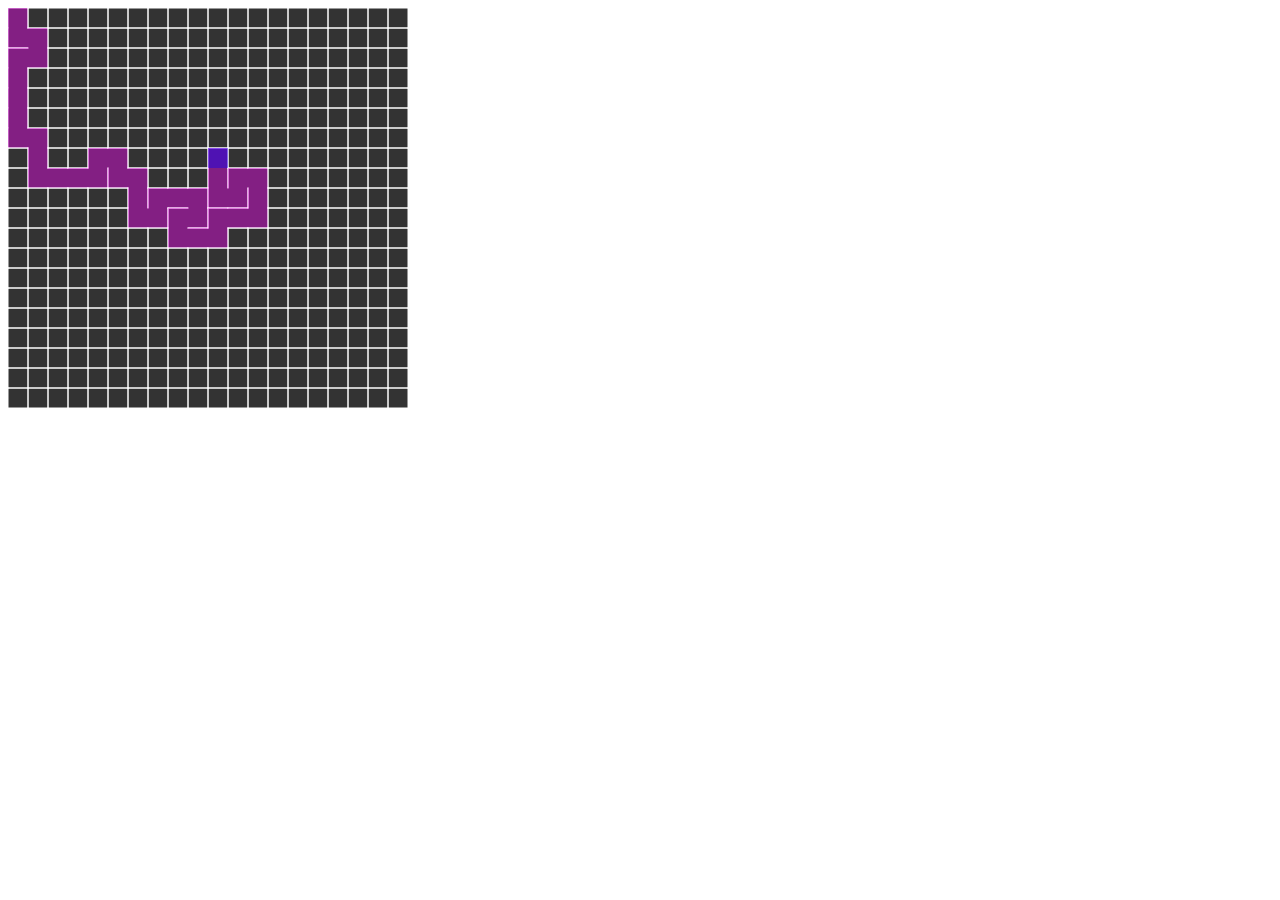
<file: labirint/index.html>
<!DOCTYPE html>
<html lang="en">
<head>
    <meta charset="UTF-8">
    <meta http-equiv="X-UA-Compatible" content="IE=edge">
    <meta name="viewport" content="width=device-width, initial-scale=1.0">
    <title>Document</title>
    <script src="p5.min.js"></script>
    <script src="sketch.js"></script>
</head>
<body>
    
</body>
</html>
</file>
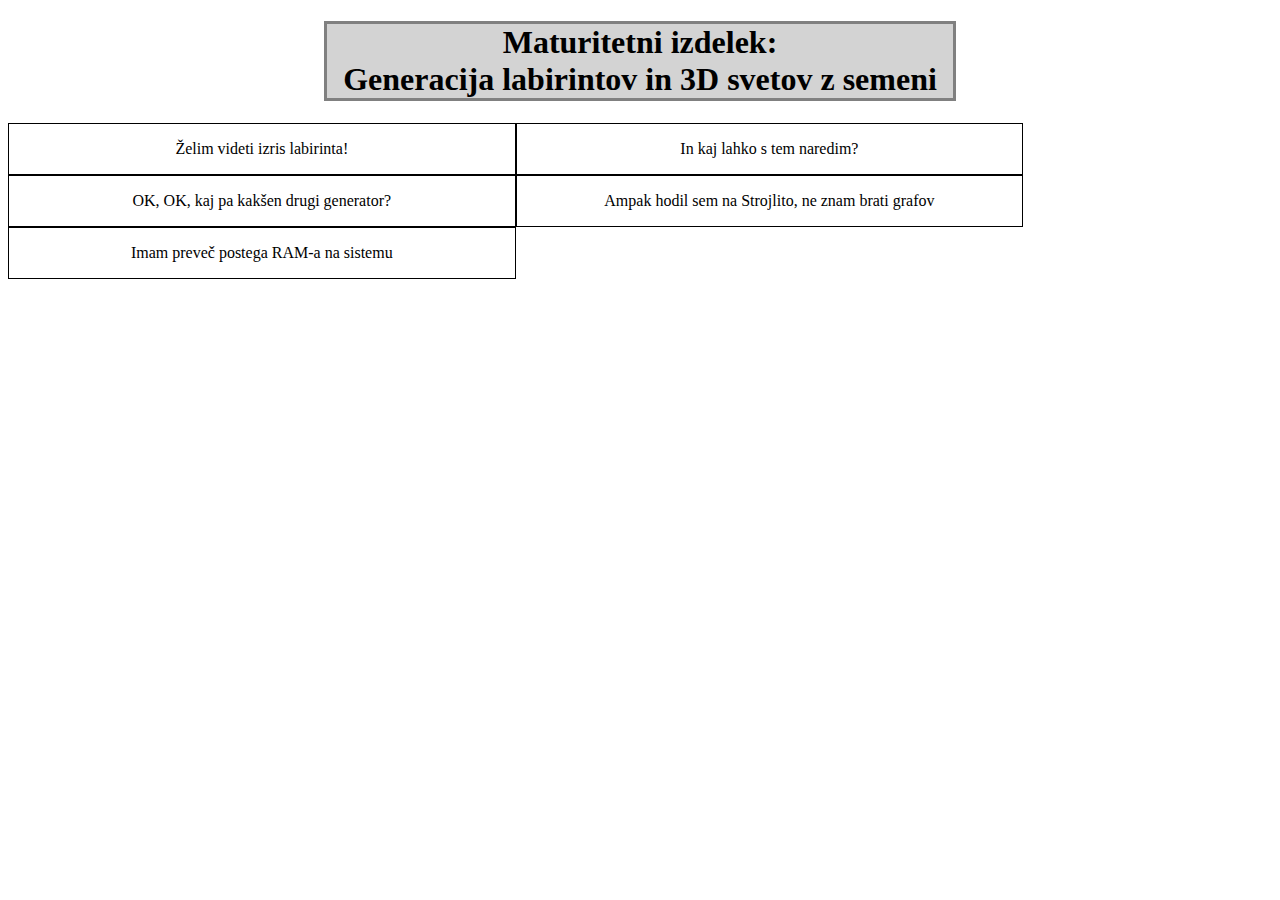
<file: prvaStran.html>
<!DOCTYPE html>
<html lang="en">
<head>
    <link  rel="stylesheet" href="style.css">
    <meta charset="UTF-8">
    <meta http-equiv="X-UA-Compatible" content="IE=edge">
    <meta name="viewport" content="width=device-width, initial-scale=1.0">
    <title>Maturitetni izdelek</title>
    <script src="index.js"></script>
</head>
<body>
    <div id="main">
        <h1 id="naslov">Maturitetni izdelek: 
            <br>Generacija labirintov in 3D svetov z semeni</h1>
    </div>
    <div class="content">
        <p id="lab">Želim videti izris labirinta!</p>
    </div>
    <div class="content">
        <p id="igra">In kaj lahko s tem naredim?</p>
    </div>
    <div class="content">
        <p id="graf">OK, OK, kaj pa kakšen drugi generator?</p>
    </div>
    <div class="content">
        <p id="zvok">Ampak hodil sem na Strojlito, ne znam brati grafov</p>
    </div>
    <div class="content">
        <p id="mapa">Imam preveč postega RAM-a na sistemu</p>
    </div>
</body>
</html>
</file>
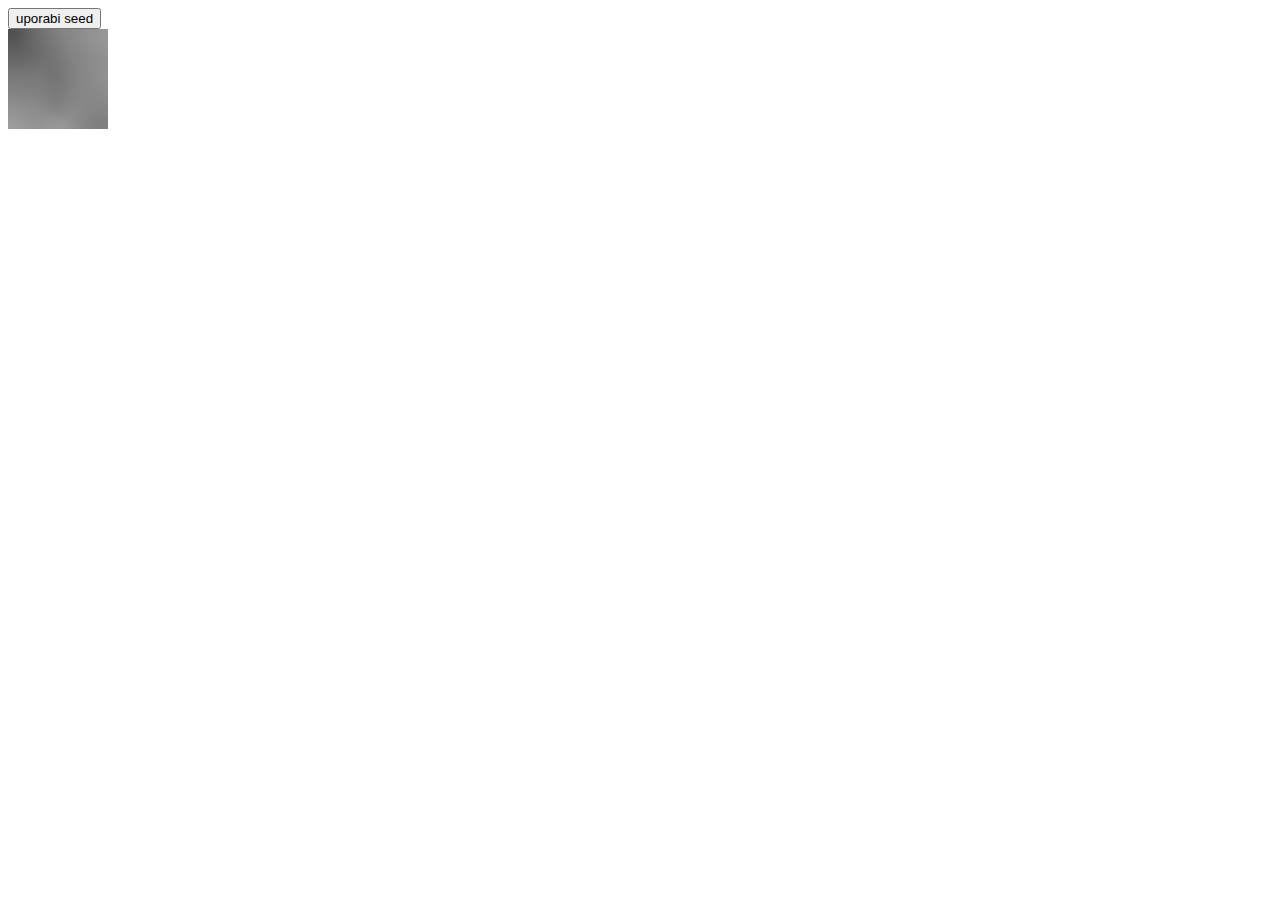
<file: zvok/2d zvok/2dZvok.html>
<!DOCTYPE html>
<html lang="en">
<head>
    <meta charset="UTF-8">
    <meta http-equiv="X-UA-Compatible" content="IE=edge">
    <meta name="viewport" content="width=device-width, initial-scale=1.0">
    <title>Document</title>
    <script src="p5.min.js"></script>
    <script src="2dzvok.js"></script>
</head>
<body>
    <button type="button" id="bttn">uporabi seed</button>
</body>
</html>
</file>
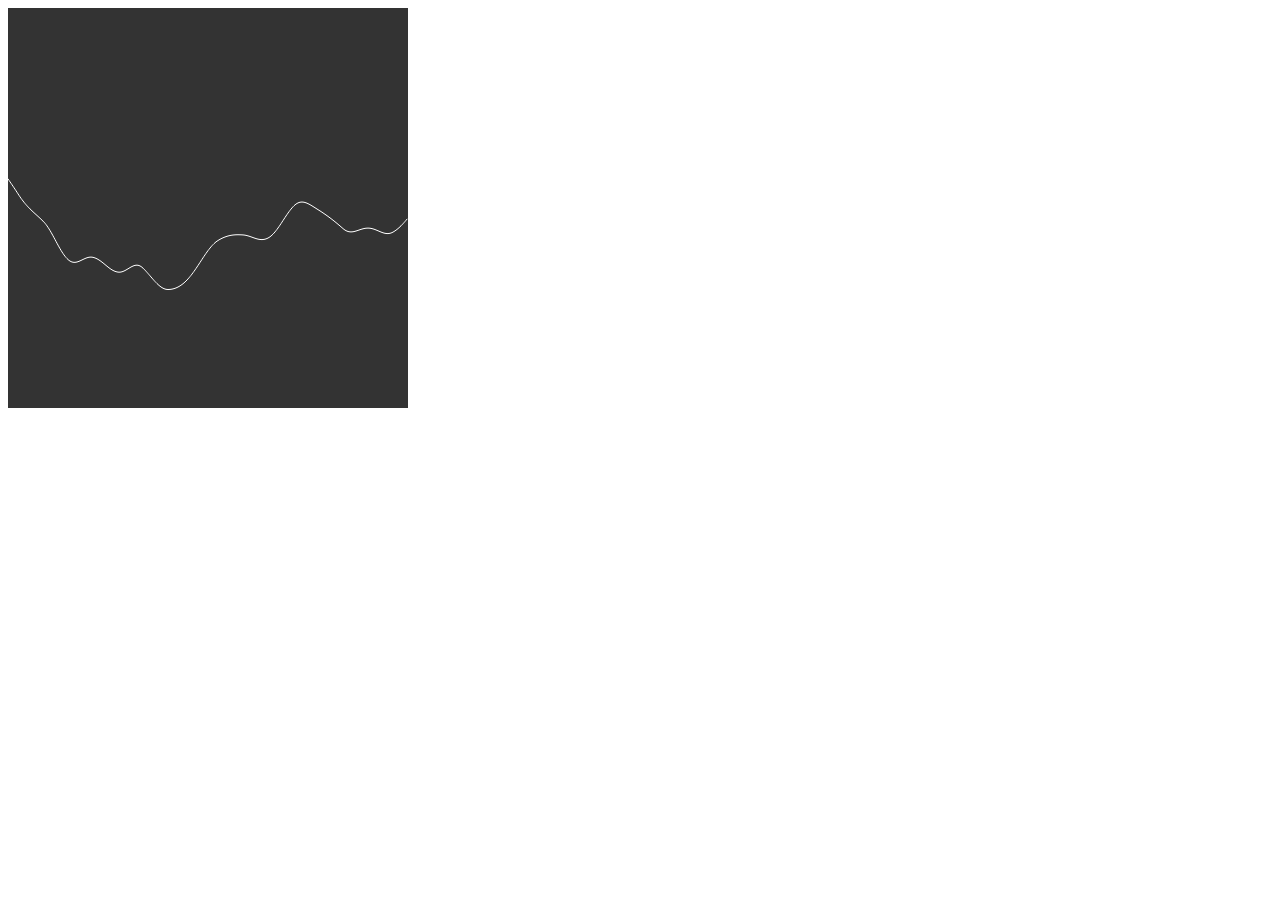
<file: zvok/graf part/graf.html>
<!DOCTYPE html>
<html lang="en">
<head>
    <meta charset="UTF-8">
    <meta http-equiv="X-UA-Compatible" content="IE=edge">
    <meta name="viewport" content="width=device-width, initial-scale=1.0">
    <title>Document</title>
    <script src="graf.js"></script>
    <script src="p5.min.js"></script>
</head>
<body>
    
</body>
</html>
</file>
<file: style.css>
#main {
    margin: auto;
    width: 50%;
    text-align: center;
    background-color: lightgray;
}
#naslov {
    border: 3px solid gray;
}
#leto {
    color: gray;
}
.content {
    float: left;
    width: 40%;
    margin: auto;
    border: 1px solid black;
    text-align: center;
}
#lab, #graf {
    cursor: help;
}
#igra {
    cursor: pointer;
}
</file>
